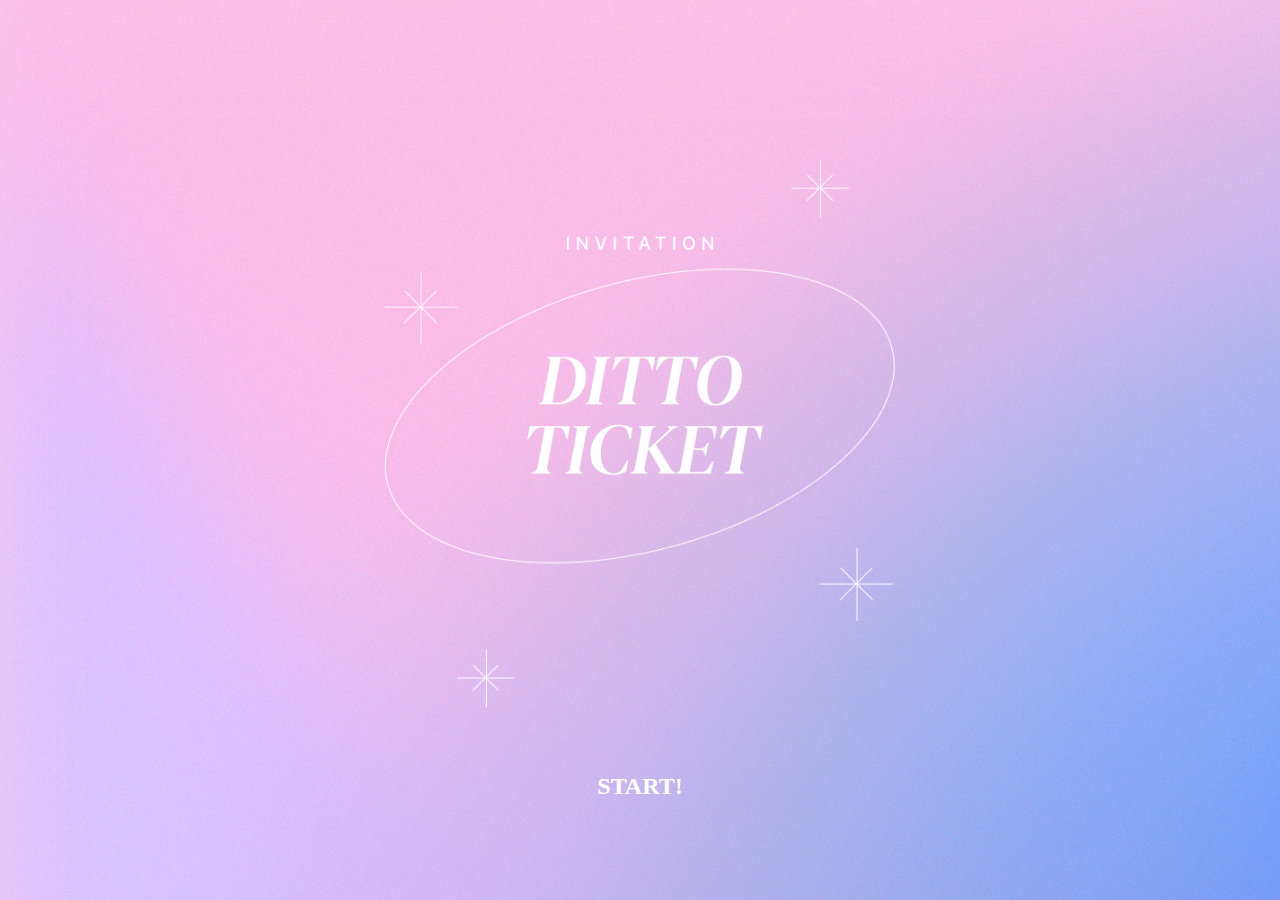
<file: index.html>
<!DOCTYPE html>
<html lang="en">

<head>
    <meta charset="UTF-8">
    <meta http-equiv="X-UA-Compatible" content="IE=edge">
    <meta name="viewport" content="width=device-width, initial-scale=1.0">
    <title>ditto</title>
    <link rel="stylesheet" href="style.css">
</head>

<body>
    <section class="main">
        <div class="container">
            <div class="logo"></div>
        </div>
        <div class="container">
            <div class="startButton">
                <a href="ticket.html">
                    <h2>START!</h2>
                </a>
            </div>
        </div>
    </section>
</body>

</html>
</file>
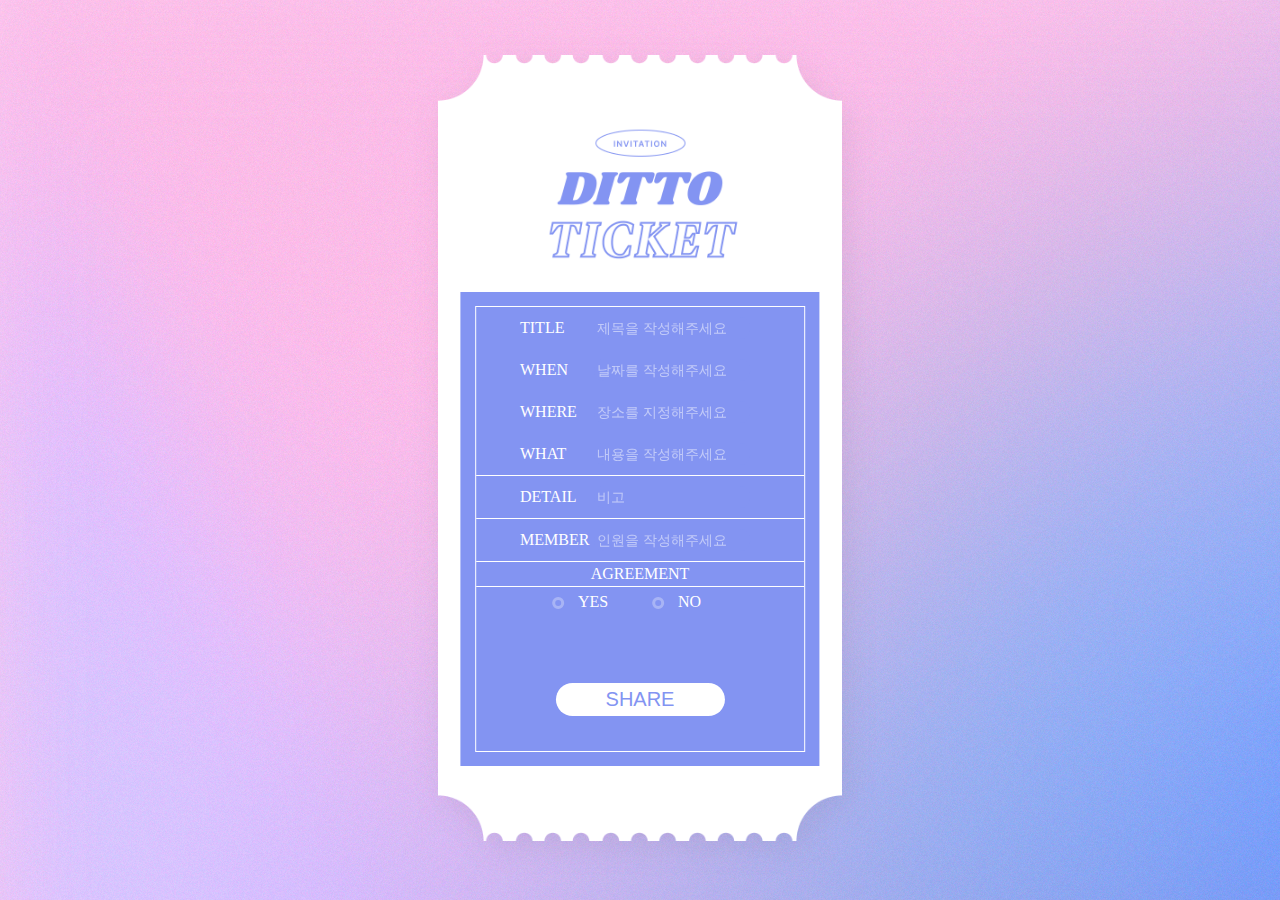
<file: ticket.html>
<!DOCTYPE html>
<html lang="en">

<head>
    <meta charset="UTF-8">
    <meta http-equiv="X-UA-Compatible" content="IE=edge">
    <meta name="viewport" content="width=device-width, initial-scale=1.0">
    <title>ditto_ticket</title>
    <link rel="stylesheet" href="style2.css">
</head>

<body>
    <section class="main">
        <div class="container">
            <div class="ticket_warp">
                <div class="ticket">
                    <img src="/images/ticket.png" alt="">


                    <div class="textBox">
                        <div class="textBox_border">
                            <div>
                                <label for="title">TITLE</label>
                                <input type="text" id="title" name="title" placeholder="제목을 작성해주세요" required
                                    minlength="4" maxlength="20" size="10">
                            </div>
                            <div>
                                <label for="when">WHEN</label>
                                <input type="text" id="when" name="when" placeholder="날짜를 작성해주세요" size="10">
                            </div>
                            <div>
                                <label for="where">WHERE</label>
                                <input type="text" id="where" name="where" placeholder="장소를 지정해주세요" required
                                    minlength="4" maxlength="20" size="10">
                            </div>
                            <div class="line">
                                <label for="what">WHAT</label>
                                <input type="text" id="what" name="what" placeholder="내용을 작성해주세요" required minlength="4"
                                    maxlength="20" size="10">
                            </div>
                            <div class="line detail">
                                <label for="detail">DETAIL</label>
                                <input type="text" id="detail" name="detail" placeholder="비고" required minlength="4"
                                    maxlength="50" size="10">
                            </div>

                            <div class="line">
                                <label for="member">MEMBER</label> <input type="text" id="detail" name="detail"
                                    placeholder="인원을 작성해주세요" required minlength="4" maxlength="50" size="10">
                            </div>

                            <div class="line agree">
                                <p>AGREEMENT</p>
                            </div>
                            <div class="agreement">
                                <input type="radio" id="agreement1" name="agreement" value="yes">
                                <label for="agreement1">YES</label>

                                <input type="radio" id="agreement2" name="agreement" value="no">
                                <label for="agreement2">NO</label>
                            </div>
                        </div>
                        <div>
                            <button type="button" id="submit" onclick="alert('서비스 준비 중입니다')" class="btn btn-primary">SHARE</button>
                        </div>


                    </div>


                </div>
            </div>
        </div>
    </section>
<script>
</script>
</body>

</html>
</file>
<file: style.css>
*{
    padding: 0;
    margin: 0;
    text-decoration: none;
    list-style: none;
}

body{
    width: 100vw;
    height: 100vh;
    overflow: hidden;
}

a{
    color: white;
}

h2{
    text-align: center;
}


.main{
    background-image: url(/images/bg.png);
    width: 100%;
    height: 100%;
}

section{
    display: flex;
    flex-wrap: wrap;
  }

.container{
    display: flex;
    justify-content: center;
    align-items: center;
    width: 100%;
}

.logo{ 
    background-image: url(/images/title.png);
    background-repeat: no-repeat;
    width: 80%;
    height: 100%;
    background-position: center;
    background-size: contain;
    margin-top: 320px;
    /* border: 1px solid red; */
}

.startButton{
    margin-top: auto;
    font-size: 16px;
    margin-bottom: 100px;
}

.startButton:hover{
    opacity: 50%;
    cursor: pointer;
}
</file>
<file: style2.css>
* {
	padding: 0;
	margin: 0;
	text-decoration: none;
	list-style: none;
}

body {
	width: 100vw;
	height: 100vh;
	overflow: hidden;
	color: white;
}

.ticket img {
	width: 100%;
	height: 100%;
	/* border: 1px solid red; */
	filter: drop-shadow(5px 8px 15px rgba(78, 73, 86, 0.1));
}

.textBox {
	width: 90%;
	height: 60%;
	background-color: #8394f2;
	position: absolute;
	bottom: 10%;
	/* border: 1px solid yellow; */
	left: 50%;
	transform: translateX(-50%);
}

.main {
	background-image: url(/images/bg.png);
	width: 100%;
	height: 100%;
}

section {
	display: flex;
	flex-wrap: wrap;
}

.container {
	display: flex;
	justify-content: center;
	align-items: center;
	width: 100%;
	/* transform: translateX(50%); */
	/* border: 1px solid blue; */
}

.ticket_warp {
	text-align: center;
}

.ticket {
	width: 100%;
	height: 100%;
	/* border: 1px solid red; */
	position: relative;
}

.ticket img {
	width: 45%;
	height: 100%;
	/* border: 1px solid red; */
	filter: drop-shadow(5px 8px 15px rgba(78, 73, 86, 0.1));
}

.textBox {
	width: 40%;
	height: 60%;
	background-color: #8394f2;
	position: absolute;
	bottom: 10%;
	/* border: 1px solid yellow; */
	left: 50%;
	transform: translateX(-50%);
}

.textBox_border {
	box-sizing: border-box;
	border: 1px solid white;
	position: absolute;
	width: 92%;
	height: 94%;
	bottom: 3%;
	left: 50%;
	transform: translateX(-50%);
}

::placeholder {
	color: white;
	opacity: 0.5;
}

input {
	padding: 3px;
	background-color: #8394f2;
	font-size: 14px;
	color: white;
	border: none;
	margin: 10px;
	display: inline-block;
	width: 150px;
	border-radius: 10px;
	border: none;

	outline: none;
}

label {
	width: 60px;
	display: inline-block;
	text-align: left;
}

.line {
	/* border-bottom: 1px solid white; */
	border-bottom: 1px solid rgb(255, 255, 255);
	width: 100%;
}

.agree {
	padding: 3px 0;
	text-align: center;
}

.agreement input {
	width: 10px;
}

button,
legend {
	color: #8394f2;
	background-color: white;
	padding: 5px 50px;
	border-radius: 18px;
	border: 0;
	font-size: 20px;
	position: absolute;
	bottom: 50px;
	transform: translateX(-50%);
}

button:hover {
	opacity: 0.3;
	cursor: pointer;
}

[type="radio"] {
	vertical-align: middle;
	appearance: none;
	border: 3px solid white;
	opacity: 0.3;
	border-radius: 50%;
	transition: opacity 0.5s ease-in-out;
}

[type="radio"]:checked {
	border: 3px solid white;
	opacity: 1;
	cursor: pointer;
}
</file>
